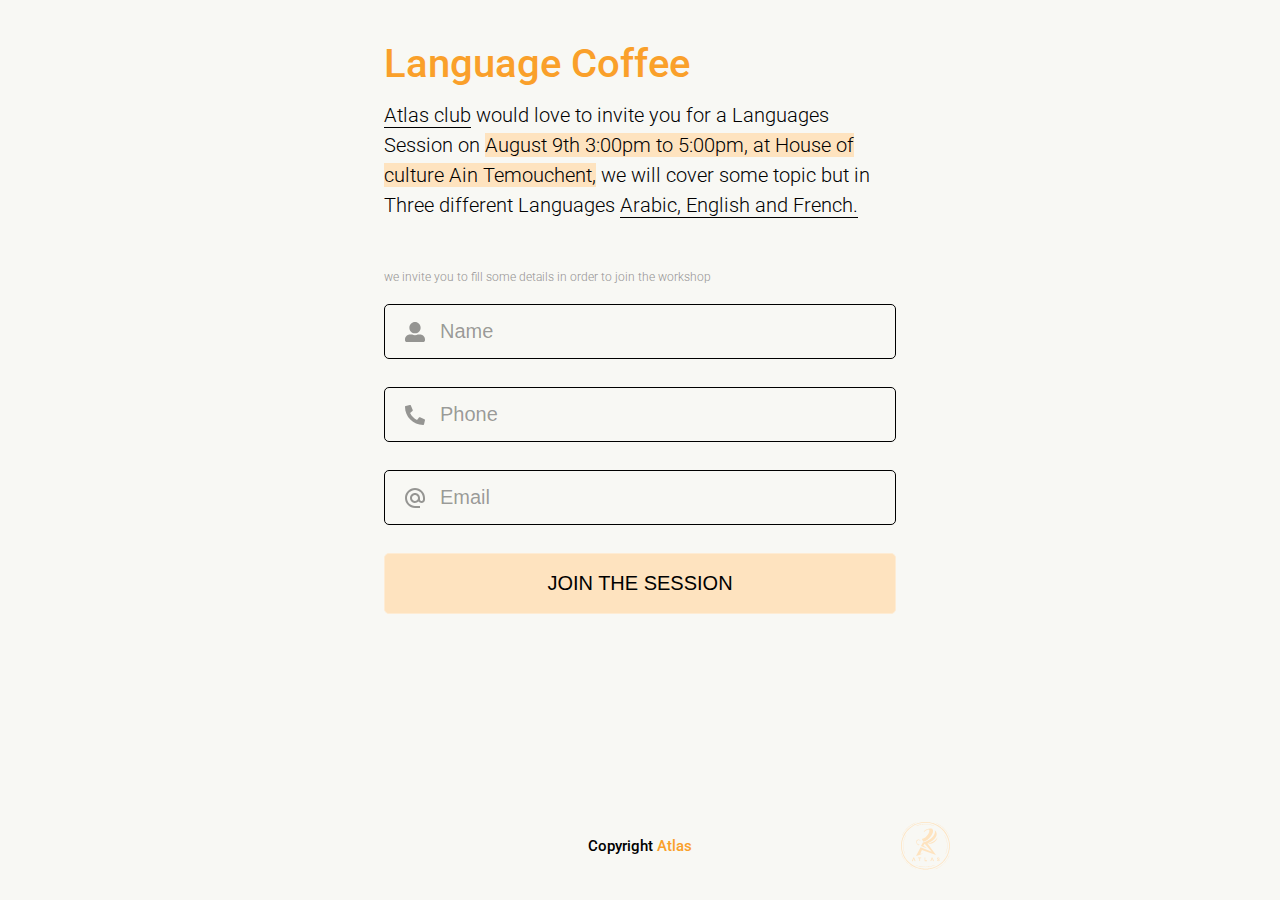
<file: index.html>
<!DOCTYPE html>
<html lang="en">
<head>
    <meta charset="UTF-8">
    <meta http-equiv="X-UA-Compatible" content="IE=edge">
    <meta name="viewport" content="width=device-width, initial-scale=1.0">
    <meta property="og:image" content="img/logo_sticker.png" />
    <title>Language Coffee || Atlas</title>
    <link rel="icon" href="img/logo_sticker.svg">
    <link rel="stylesheet" href="styles.css">
</head>
<body>
    <form name="contact" action="success" method="POST" data-netlify="true">
        <img src="img/logo_sticker.svg" hidden alt="Atlas club">
        <div class="header">
            <h1>Language Coffee</h1>
            <span class="text">
                <span class="underline">Atlas club</span> would love to invite you for a Languages Session on <mark>August 9th 3:00pm to 5:00pm, at House of culture Ain Temouchent,</mark> 
                we will cover some topic but in Three different Languages <span class="underline">Arabic, English and French.</span> 
            </span>
        </div>
        <div class="ask-action">
            <h3>we invite you to fill some details in order to join the workshop</h3>
        </div>
        <div class="form">
            <div class="input">
                <img class="icon" src="img/user.svg" alt="">
                <div class="field">
                    <input type="name" name="name"  placeholder="Name" required>
                </div>
            </div>
            <div class="input">
                <img class="icon" src="img/phone.svg" alt="">
                <div class="field">
                    <input type="phone" name="phone"  placeholder="Phone" >
                </div>
            </div>
            <div class="input">
                <img class="icon" src="img/email.svg" alt="">
                <div class="field">
                    <input type="email" name="email"  placeholder="Email" >
                </div>
            </div>
            <button type="submit">JOIN THE SESSION</button>
        </div>
    </form>

    <footer>
        <span>Copyright <a href="https://www.instagram.com/atlasian_way/">Atlas</a> </span>
        <img src="img/logo.svg" alt="Atlas club">
    </footer>
</body>
</html>
</file>
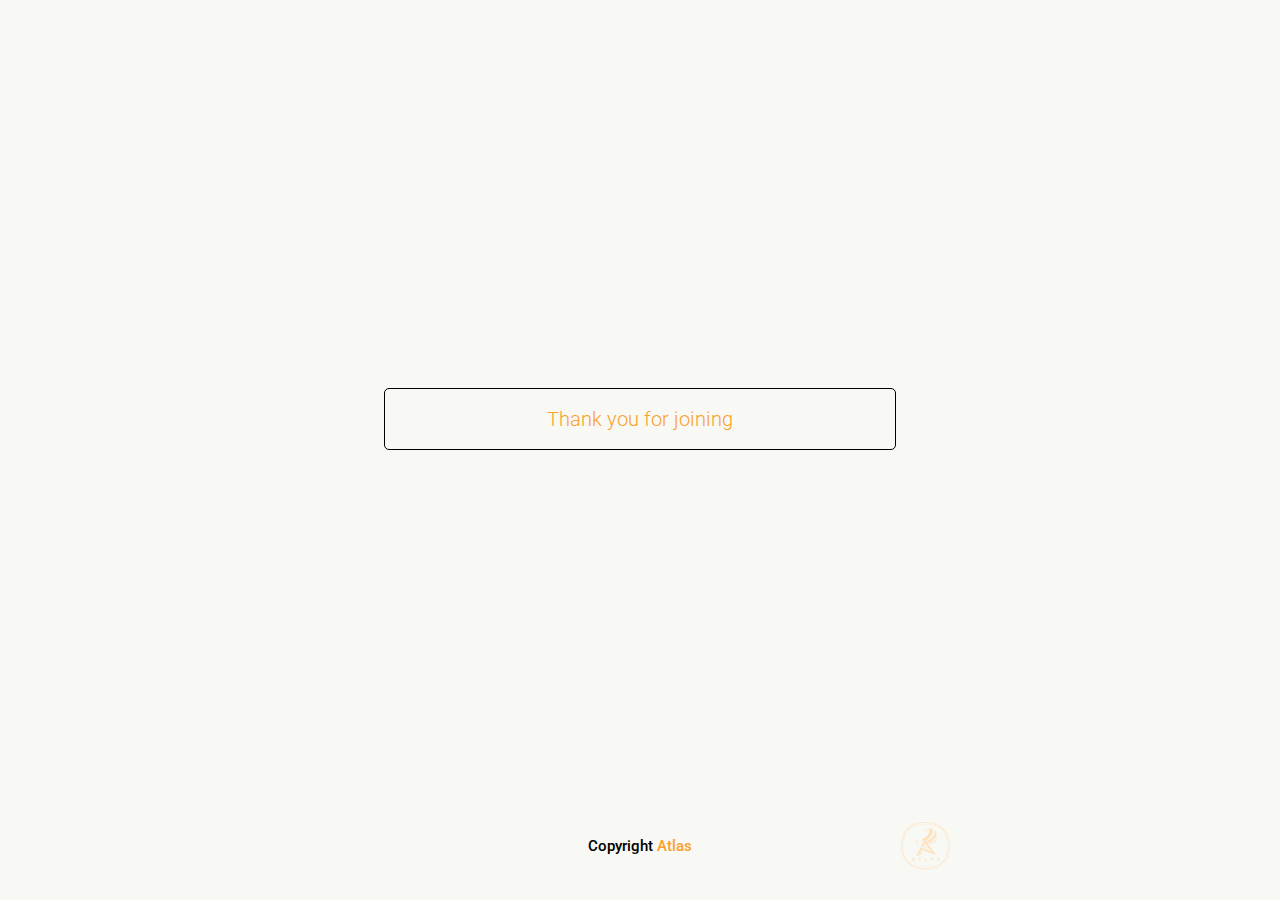
<file: success.html>
<!DOCTYPE html>
<html lang="en">
<head>
    <meta charset="UTF-8">
    <meta http-equiv="X-UA-Compatible" content="IE=edge">
    <meta name="viewport" content="width=device-width, initial-scale=1.0">
    <meta property="og:image" content="img/logo_sticker.png" />
    <title>Registered Successfully</title>
    <link rel="icon" href="img/logo_sticker.svg">
    <link rel="stylesheet" href="styles.css">
</head>
<body>
    <form class="success-page">
        <div class="thanks">
            <span>
                Thank you for joining
            </span>
        </div>
    </form>

    <footer>
        <span>Copyright <a href="https://www.instagram.com/atlasian_way/">Atlas</a> </span>
        <img src="img/logo.svg" alt="Atlas club">
    </footer>
</body>
</html>
</file>
<file: styles.css>
@import url("https://fonts.googleapis.com/css2?family=Roboto:wght@100;300;400;500;700;900&display=swap");
html, body {
  font-family: 'Roboto', sans-serif;
  -webkit-box-sizing: border-box;
          box-sizing: border-box;
  background-color: #F8F8F4;
}

*, *::after, *::before {
  -webkit-box-sizing: inherit;
          box-sizing: inherit;
  margin: 0;
  padding: 0;
}

body {
  display: -webkit-box;
  display: -ms-flexbox;
  display: flex;
  -webkit-box-orient: vertical;
  -webkit-box-direction: normal;
      -ms-flex-direction: column;
          flex-direction: column;
  -webkit-box-pack: justify;
      -ms-flex-pack: justify;
          justify-content: space-between;
  min-height: 95vh;
}

form {
  padding: 40px  0;
  width: 80%;
  margin: 0 auto;
  /*---- HEADER ----*/
  /*---- ask for action ----*/
  /*---- form ----*/
}

form .header {
  margin-bottom: 50px;
}

form .header h1 {
  font-weight: 500;
  font-size: 40px;
  color: #FAA02A;
  margin-bottom: 13px;
}

form .header .text {
  font-weight: 300;
  font-size: 20px;
  color: #000000;
  line-height: 30px;
}

form .ask-action h3 {
  font-weight: 300;
  font-size: 12px;
  color: #959393;
  margin-bottom: 20px;
}

form .form .input {
  display: -webkit-box;
  display: -ms-flexbox;
  display: flex;
  border: 1px solid #000000;
  border-radius: 5px;
  -webkit-box-align: center;
      -ms-flex-align: center;
          align-items: center;
  -ms-flex-line-pack: center;
      align-content: center;
  padding: 15px 20px;
  margin-bottom: 28px;
}

form .form .input img.icon {
  width: 20px;
  height: 20px;
  margin-right: 15px;
}

form .form .input .field input {
  border: none;
  outline: none;
  font-weight: 300;
  font-size: 20px;
  line-height: 23px;
  width: 100%;
  background-color: transparent;
}

form .form .input .field input::-webkit-input-placeholder {
  font-weight: 300;
  font-size: 20px;
  color: rgba(0, 0, 0, 0.4);
}

form .form .input .field input:-ms-input-placeholder {
  font-weight: 300;
  font-size: 20px;
  color: rgba(0, 0, 0, 0.4);
}

form .form .input .field input::-ms-input-placeholder {
  font-weight: 300;
  font-size: 20px;
  color: rgba(0, 0, 0, 0.4);
}

form .form .input .field input::placeholder {
  font-weight: 300;
  font-size: 20px;
  color: rgba(0, 0, 0, 0.4);
}

form .form button {
  padding: 18px;
  background: #FEE3BF;
  border: 1px solid #FEECD4;
  border-radius: 5px;
  width: 100%;
  font-weight: 300;
  font-size: 20px;
  color: #000000;
  cursor: pointer;
}

footer {
  position: relative;
  display: -webkit-box;
  display: -ms-flexbox;
  display: flex;
  -webkit-box-pack: center;
      -ms-flex-pack: center;
          justify-content: center;
  -webkit-box-align: center;
      -ms-flex-align: center;
          align-items: center;
}

footer span {
  font-weight: 500;
  font-size: 15px;
  color: #000000;
  text-align: center;
}

footer span a {
  text-decoration: none;
  color: #FAA02A;
}

footer img {
  position: absolute;
  right: 10px;
}

mark {
  background-color: #FEE3BF;
}

.underline {
  border-bottom: 1px solid black;
}

@media only screen and (min-width: 600px) {
  body {
    width: 50%;
    margin: auto;
  }
}

.success-page {
  display: -webkit-box;
  display: -ms-flexbox;
  display: flex;
  -webkit-box-orient: vertical;
  -webkit-box-direction: normal;
      -ms-flex-direction: column;
          flex-direction: column;
  -webkit-box-pack: center;
      -ms-flex-pack: center;
          justify-content: center;
  -webkit-box-flex: 1;
      -ms-flex: 1;
          flex: 1;
}

.thanks {
  border: 1px solid #000000;
  border-radius: 5px;
  display: -webkit-box;
  display: -ms-flexbox;
  display: flex;
  -webkit-box-pack: center;
      -ms-flex-pack: center;
          justify-content: center;
  padding: 18px;
}

.thanks span {
  font-weight: 300;
  font-size: 20px;
  color: #FAA02A;
  text-align: center;
}
/*# sourceMappingURL=styles.css.map */
</file>
